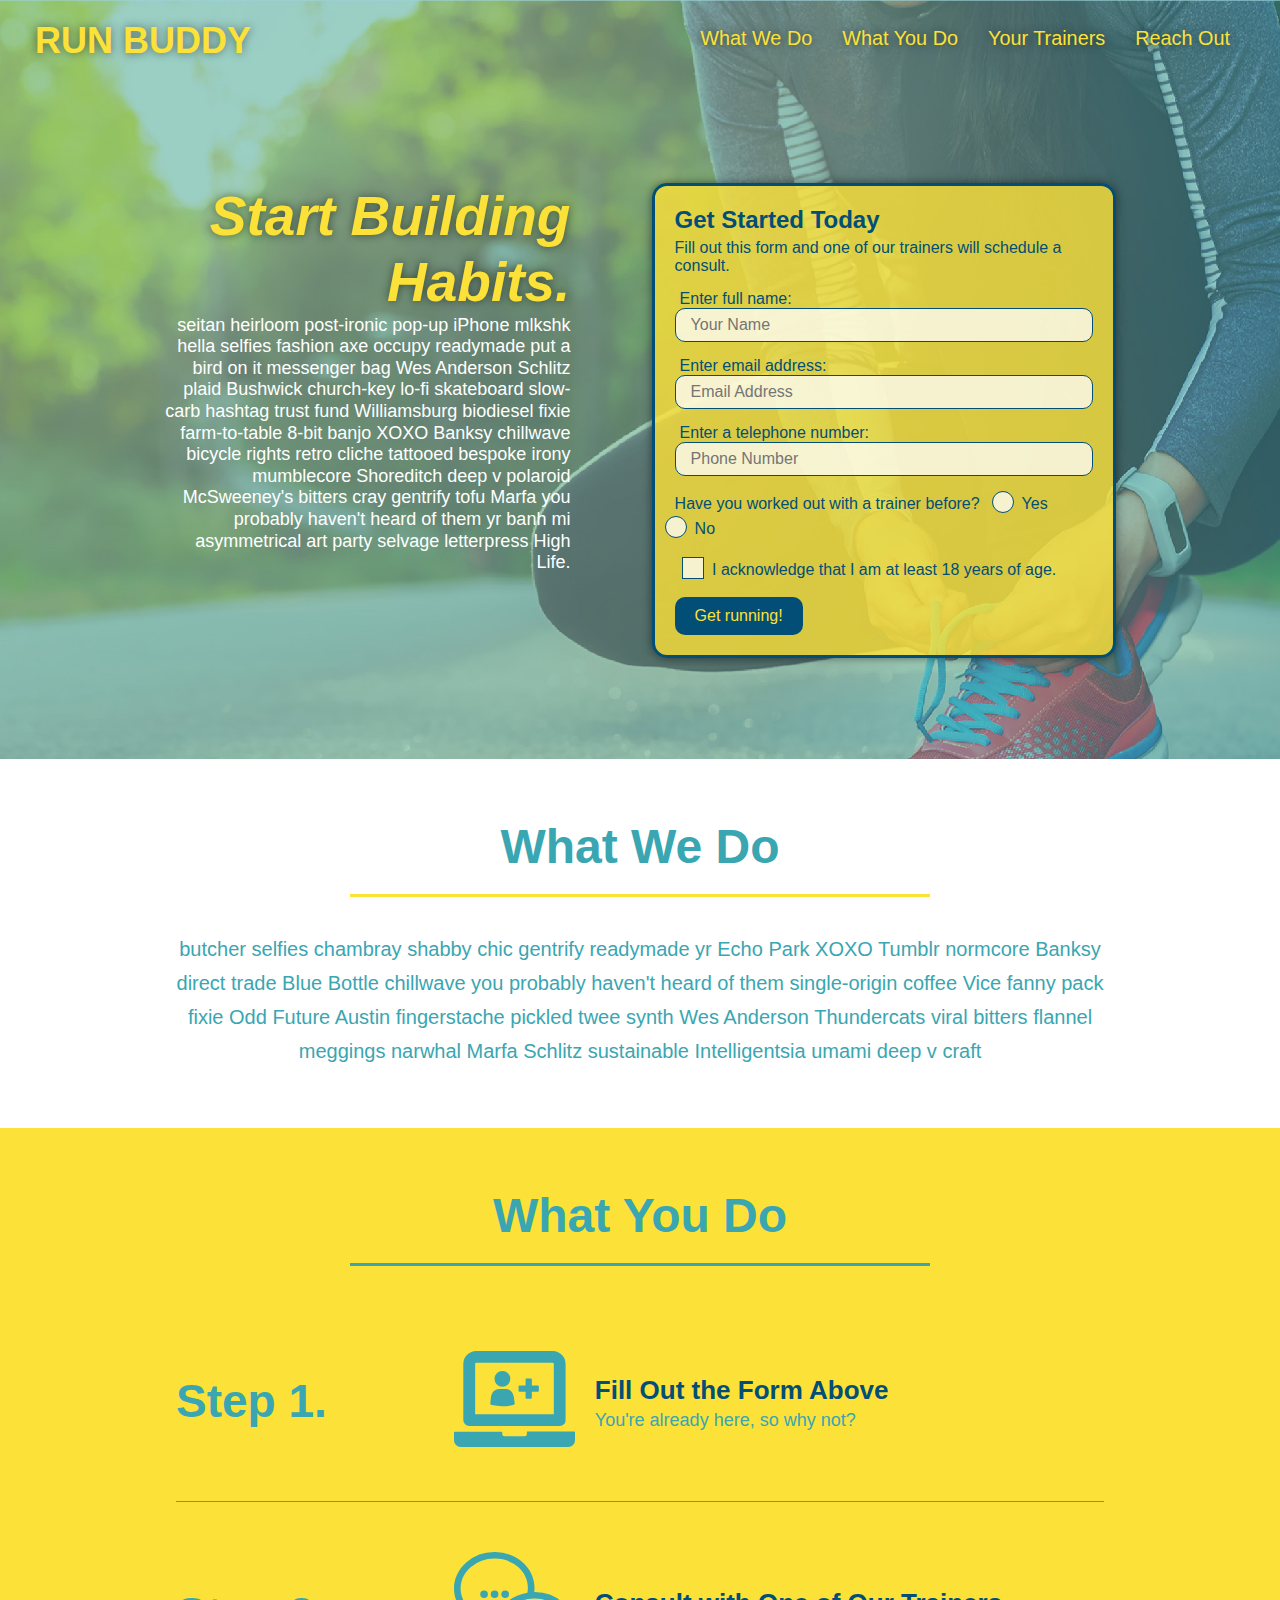
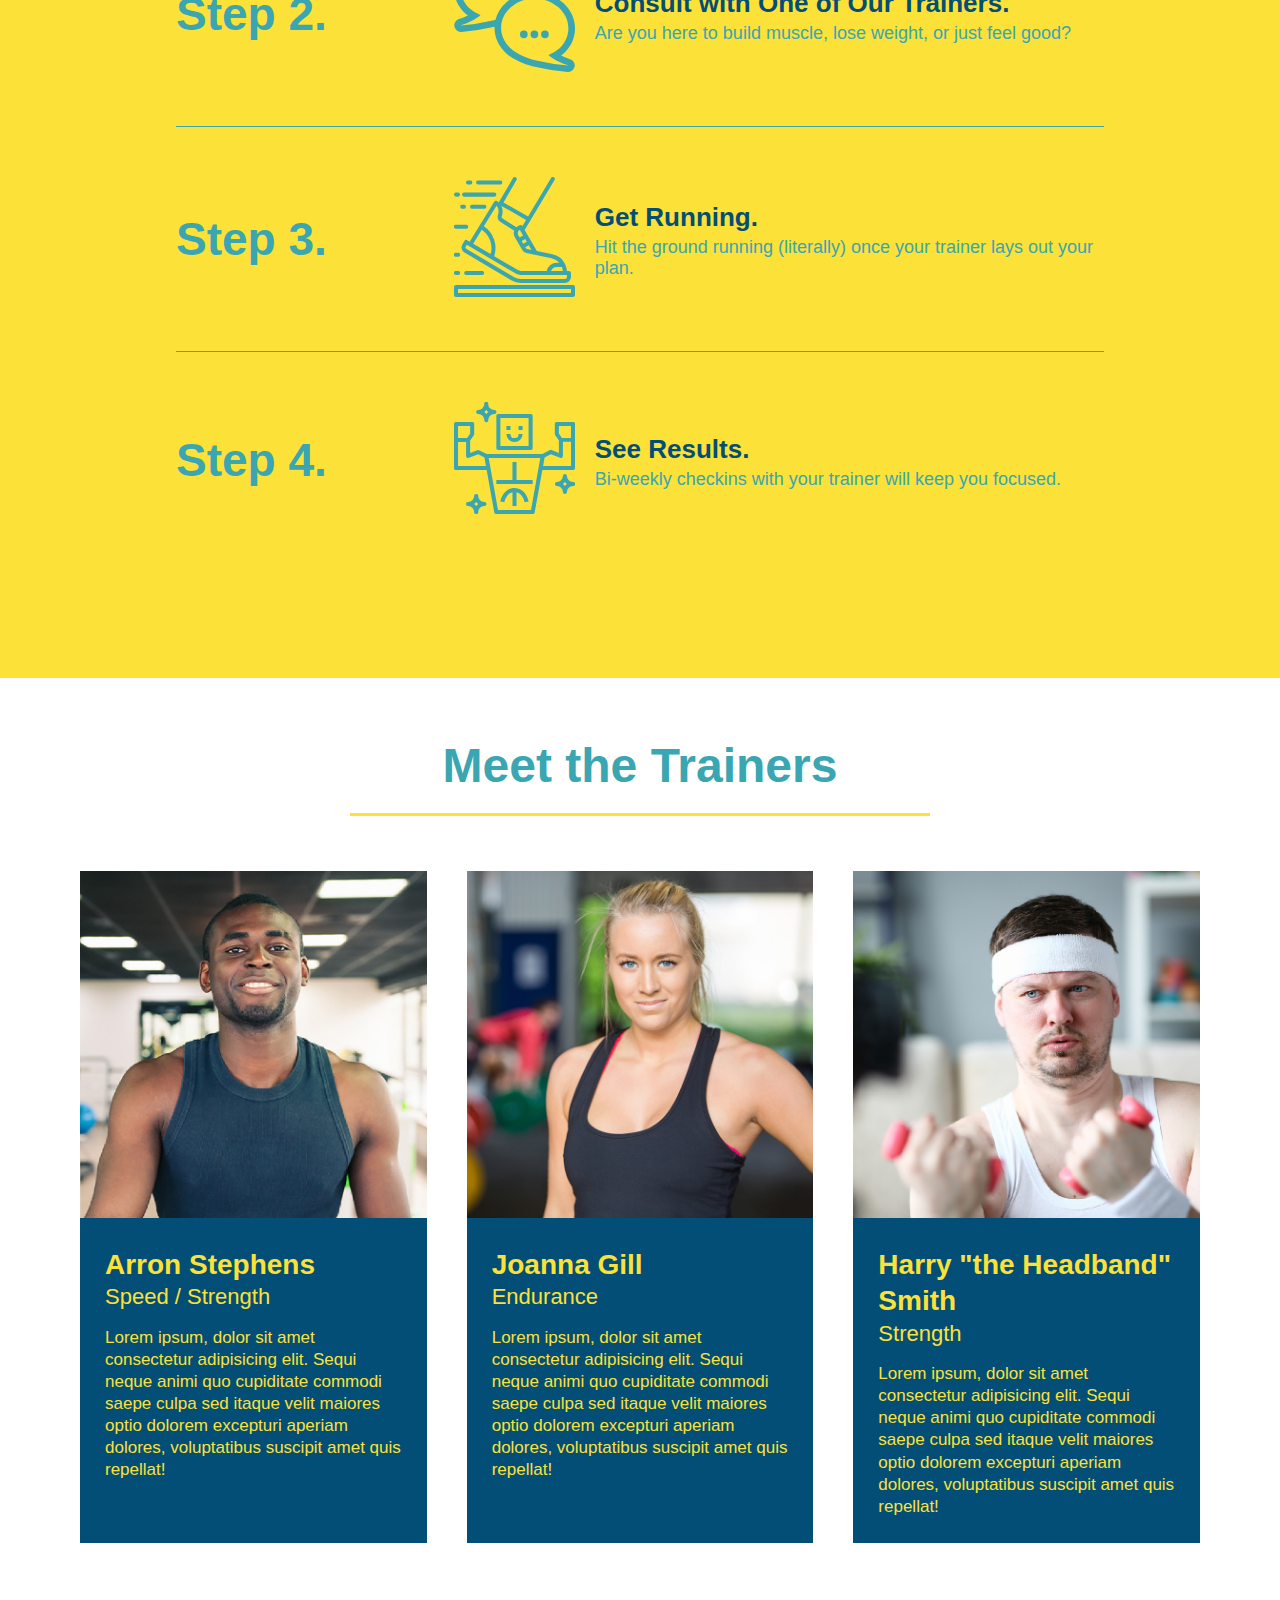
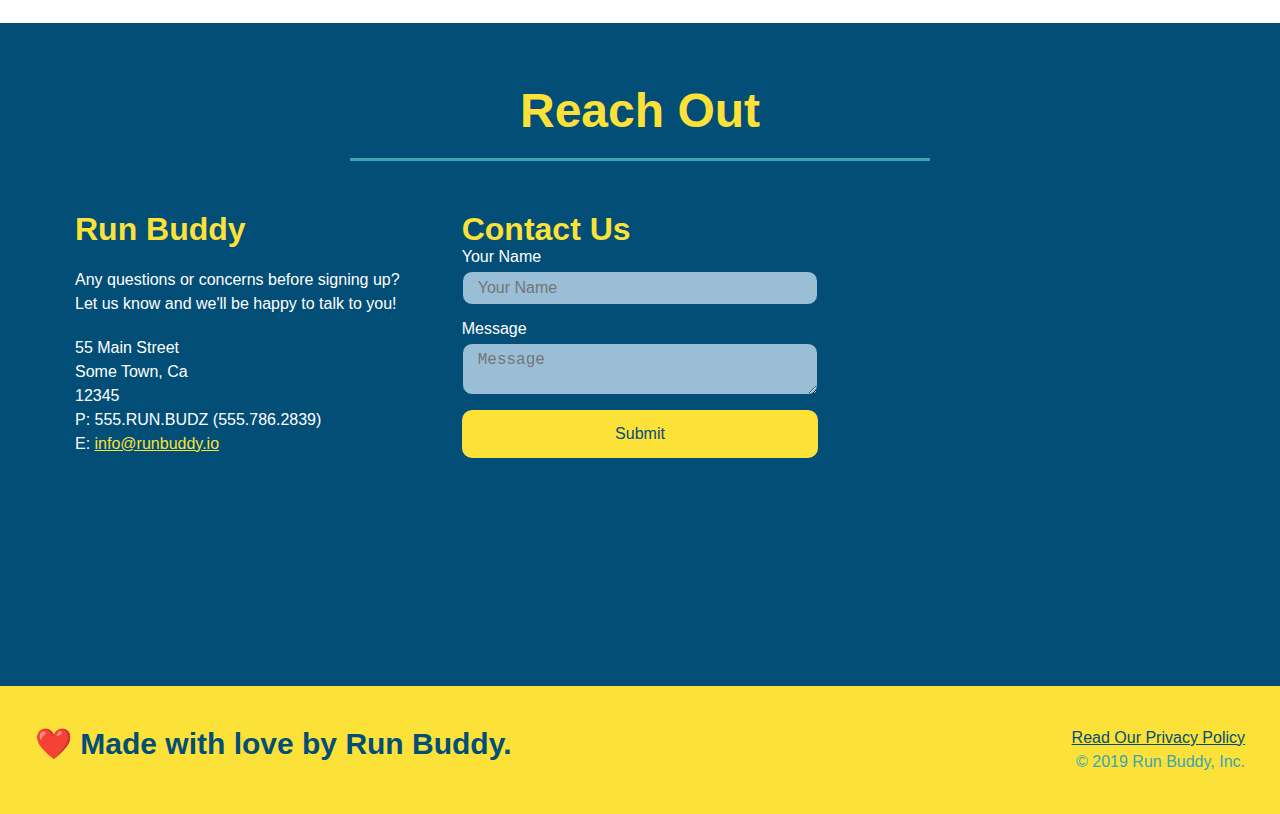
<file: index.html>
<!DOCTYPE html>
<html lang="en">
  <head>
    <meta charset="UTF-8" />
    <meta name="viewport" content="width=device-width, initial-scale=1.0" />
    <link rel="stylesheet" href="./assets/css/style.css" />
    <title>Run Buddy</title>
  </head>
  <body>
    <!-- navigation tags - block level element -->
    <header>
      <h1>
        <a href="/">RUN BUDDY</a>
      </h1>
      <nav>
        <ul>
          <li>
            <a href="#what-we-do">What We Do</a>
          </li>
          <li>
            <a href="#what-you-do">What You Do</a>
          </li>
          <li>
            <a href="#your-trainers">Your Trainers</a>
          </li>
          <li>
            <a href="#reach-out">Reach Out</a>
          </li>

        </ul>
      </nav>
    </header>
    <!-- end navigation --> 

    <!-- hero/jumbotron -->
    <section class="hero">
      <div class="hero-cta">
        <h2>Start Building Habits.</h2>
        <p>
          seitan heirloom post-ironic pop-up iPhone mlkshk hella selfies fashion axe occupy readymade put a bird on it
          messenger bag Wes Anderson Schlitz plaid Bushwick church-key lo-fi skateboard slow-carb hashtag trust fund
          Williamsburg biodiesel fixie farm-to-table 8-bit banjo XOXO Banksy chillwave bicycle rights retro cliche
          tattooed bespoke irony mumblecore Shoreditch deep v polaroid McSweeney's bitters cray gentrify tofu Marfa you
          probably haven't heard of them yr banh mi asymmetrical art party selvage letterpress High Life.
        </p>
      </div>

      <div class="hero-form">
        <h3>Get Started Today</h3>
        <p>Fill out this form and one of our trainers will schedule a consult.</p>
        <form>
          <label for="name">Enter full name:</label>
          <input type="text" placeholder="Your Name" name="name" id="name" class="form-input" />
          <label for="email">Enter email address:</label>
          <input type="email" placeholder="Email Address" name="email" id="email" class="form-input" />
          <label for="phone">Enter a telephone number:</label>
          <input type="tel" placeholder="Phone Number" name="phone" id="phone" class="form-input" />
          <p>
            Have you worked out with a trainer before?
              <span class="radio-wrapper">
                <input type="radio" name="trainer-confirm" id="trainer-yes" />
                <label for="trainer-yes">Yes</label>
              </span>
              <span class="radio-wrapper">
                <input type="radio" name="trainer-confirm" id="trainer-no" />
                <label for="trainer-no">No</label>
              </span>
          </p>
          <p>
            <span class="checkbox-wrapper">
              <input type="checkbox" name="age-confirm" id="checkbox" />
              <label for="checkbox">I acknowledge that I am at least 18 years of age.</label>
            </span>
          </p>
          <button type="submit">
            Get running!  
          </button>
        </form>
      </div>    
    </section>
    <!-- end header -->

    <!-- "what we do" section -->
    <section id="what-we-do" class="intro">
      <div class="flex-row">
        <h2 class="section-title primary-border">
          What We Do
        </h2>
      </div>
      <div class="flex-row">
        <p>
        butcher selfies chambray shabby chic gentrify readymade yr Echo Park XOXO Tumblr normcore Banksy direct trade  Blue Bottle chillwave you probably haven't heard of them single-origin coffee Vice fanny pack fixie Odd Future Austin fingerstache pickled twee synth Wes Anderson Thundercats viral bitters flannel meggings narwhal Marfa Schlitz sustainable Intelligentsia umami deep v craft
        </p>
      </div> 
    </section>
    <!-- end "what we do" -->

    <!-- "what you do" start -->
    <section id="what-you-do" class="steps">
      <div class="flex-row"> 
        <h2 class="section-title secondary-border">
          What You Do
        </h2>
      </div> 
      <div class="step">
        <h3>Step 1.</h3>
        <div class="step-info">
          <div class="step-img">
            <img src="./assets/images/step-1.svg" alt="" />
          </div>  
          <div class="step-text">
            <h4>Fill Out the Form Above</h4>
            <p>You're already here, so why not?</p>
          </div>
        </div>
      </div>
      <div class="step">
        <h3>Step 2.</h3>
        <div class="step-info">
          <div class="step-img">
            <img src="./assets/images/step-2.svg" alt="" />
          </div>
          <div class="step-text">
            <h4>Consult with One of Our Trainers.</h4>
            <p>Are you here to build muscle, lose weight, or just feel good?</p>
          </div>
        </div>
      </div> 
      <div class="step">
        <h3>Step 3.</h3>
        <div class="step-info">
          <div class="step-img">
            <img src="./assets/images/step-3.svg" alt="" />
          </div>
          <div class="step-text">  
            <h4>Get Running.</h4>
            <p>Hit the ground running (literally) once your trainer lays out your plan.</p>
          </div>
        </div>
      </div>
      <div class="step">
        <h3>Step 4.</h3>
        <div class="step-info">
          <div class="step-img">
            <img src="./assets/images/step-4.svg" alt="" />
          </div>
          <div class="step-text"> 
            <h4>See Results.</h4>
            <p>Bi-weekly checkins with your trainer will keep you focused.</p>
          </div>
        </div>
      </div>    
    </section>
    <!-- "what you do" end -->

    <!-- "meet the trainers" start -->
    <section id="your-trainers">
      <div class="flex-row">
        <h2 class="section-title primary-border">
          Meet the Trainers
        </h2>
      </div>

      <div class="trainers">
        <article class="trainer">
          <img src="./assets/images/trainer-1.jpg" alt="Arron Stephens in his workout clothes, ready to pump iron" />
          <div class="trainer-bio">
            <h3 class="trainer-name">Arron Stephens</h3>
            <h4 class="trainer-role">Speed / Strength</h4>
            <p>Lorem ipsum, dolor sit amet consectetur adipisicing elit. Sequi neque animi quo cupiditate commodi saepe culpa sed itaque velit maiores optio dolorem excepturi aperiam dolores, voluptatibus suscipit amet quis repellat!</p>
          </div>
        </article>

        <article class="trainer">
          <img src="./assets/images/trainer-2.jpg" alt="Joanna Gill cooling off after a workout" />
          <div class="trainer-bio">
            <h3 class="trainer-name">Joanna Gill</h3>
            <h4 class="trainer-role">Endurance</h4>
            <p>Lorem ipsum, dolor sit amet consectetur adipisicing elit. Sequi neque animi quo cupiditate commodi saepe culpa sed itaque velit maiores optio dolorem excepturi aperiam dolores, voluptatibus suscipit amet quis repellat!</p>
          </div>
        </article>

        <article class="trainer">
          <img src="./assets/images/trainer-3.jpg" alt="Harry Smith wearing a headband and lifting comically small pink weights" />  
          <div class="trainer-bio">
            <h3 class="trainer-name">Harry "the Headband" Smith</h3>
            <h4 class="trainer-role">Strength</h4>
            <p>Lorem ipsum, dolor sit amet consectetur adipisicing elit. Sequi neque animi quo cupiditate commodi saepe culpa sed itaque velit maiores optio dolorem excepturi aperiam dolores, voluptatibus suscipit amet quis repellat!</p>
          </div>
        </article>
      </div>
    </section>  
    <!-- "meet the trainers" end -->

    <!-- "reach out" start -->
    <section id="reach-out" class="contact">
      <div class="flex-row">
        <h2 class="section-title secondary-border">
          Reach Out
        </h2>
      </div>

      <div class="contact-info">
        <div>
          <h3>Run Buddy</h3>
          <p>
            Any questions or concerns before signing up?
            <br />
            Let us know and we'll be happy to talk to you!
          </p>

          <address>
            55 Main Street <br />
            Some Town, Ca <br />
            12345<br />
            P: 555.RUN.BUDZ (555.786.2839)<br/>
            E: <a href="mailto:info@runbuddy.io">info@runbuddy.io</a>
          </address>
        
        </div>

        <div class="contact-form">
          <h3>Contact Us</h3>
          <form>
            <label for="contact-name">Your Name</label>
            <input type="text" id="contact-name" placeholder="Your Name" />

            <label for="contact-message">Message</label>
            <textarea id="contact-message" placeholder="Message"></textarea>

            <button type="submit">Submit</button>
          </form>
        </div>

        <iframe 
          src="https://www.google.com/maps/embed?pb=!1m18!1m12!1m3!1d2887.3812170127776!2d-79.47299468459806!3d43.64023637912171!2m3!1f0!2f0!3f0!3m2!1i1024!2i768!4f13.1!3m3!1m2!1s0x882b36787a0b2989%3A0xb9b7b831ed6b8f2d!2s67%20Coe%20Hill%20Dr%2C%20Toronto%2C%20ON%20M6S%203E2!5e0!3m2!1sen!2sca!4v1656683725049!5m2!1sen!2sca" 
          frameborder="0" style="border:0" allowfullscreen>
        </iframe>
      </div>
    </section>
    <!-- "reach out" end -->

    <!-- footer -->
    <footer>
      <h2>❤️ Made with love by Run Buddy.</h2>
      <div>
        <a href="./privacy-policy.html">Read Our Privacy Policy</a><br />
        &copy; 2019 Run Buddy, Inc.  
      </div>
    </footer>
    <!-- footer end -->
  </body>
</html>
</file>
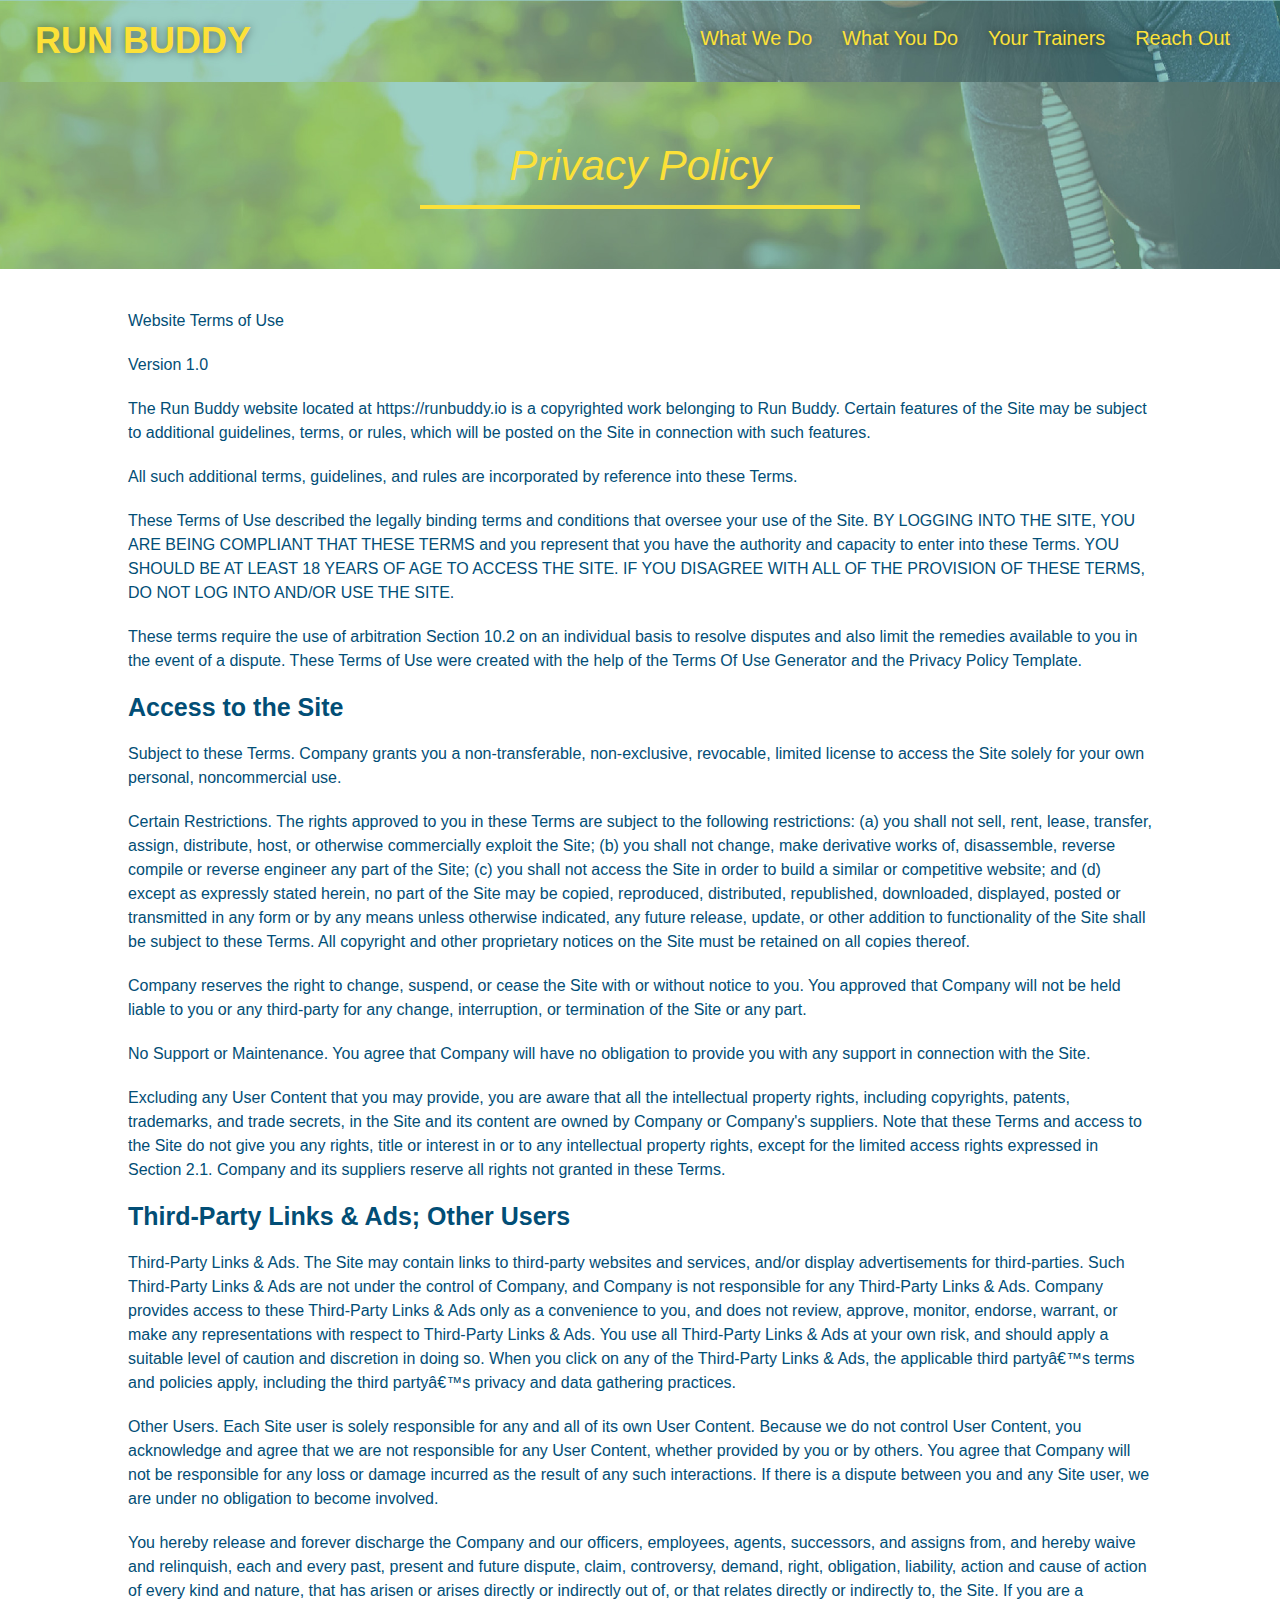
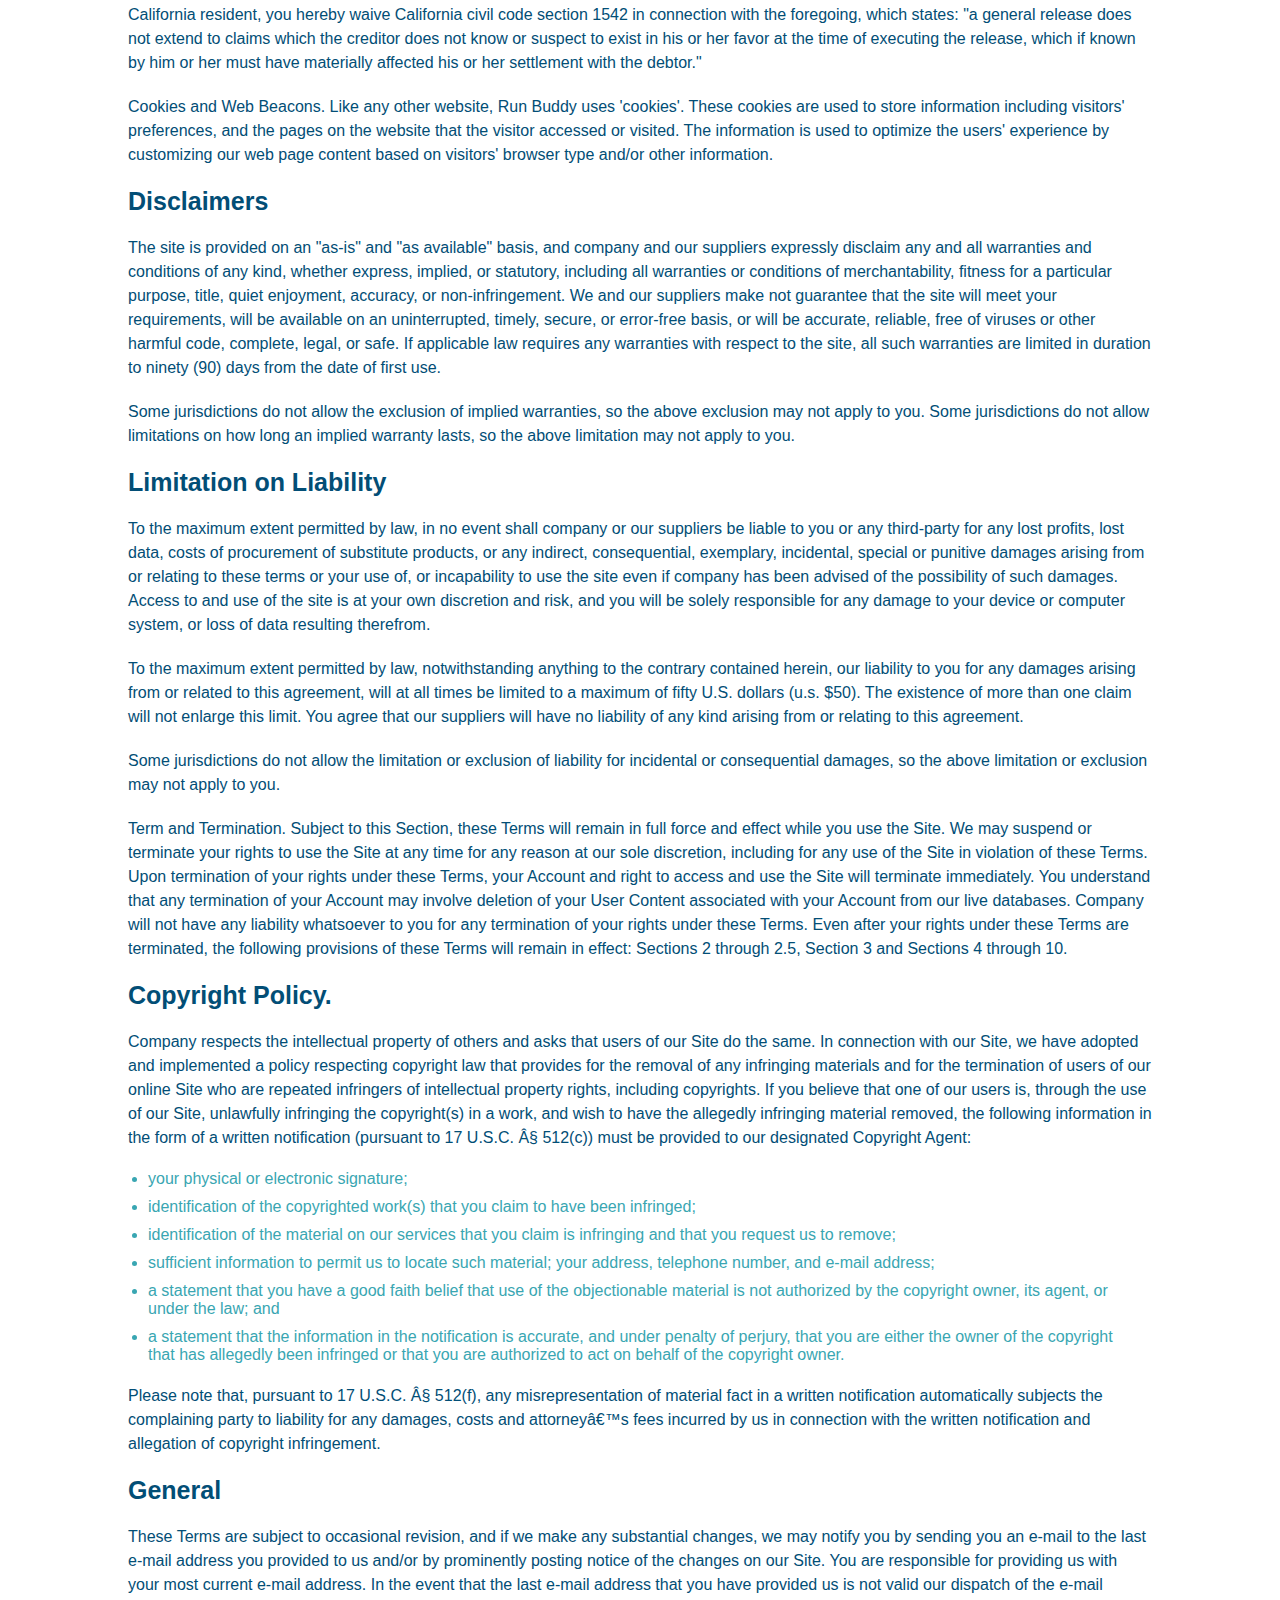
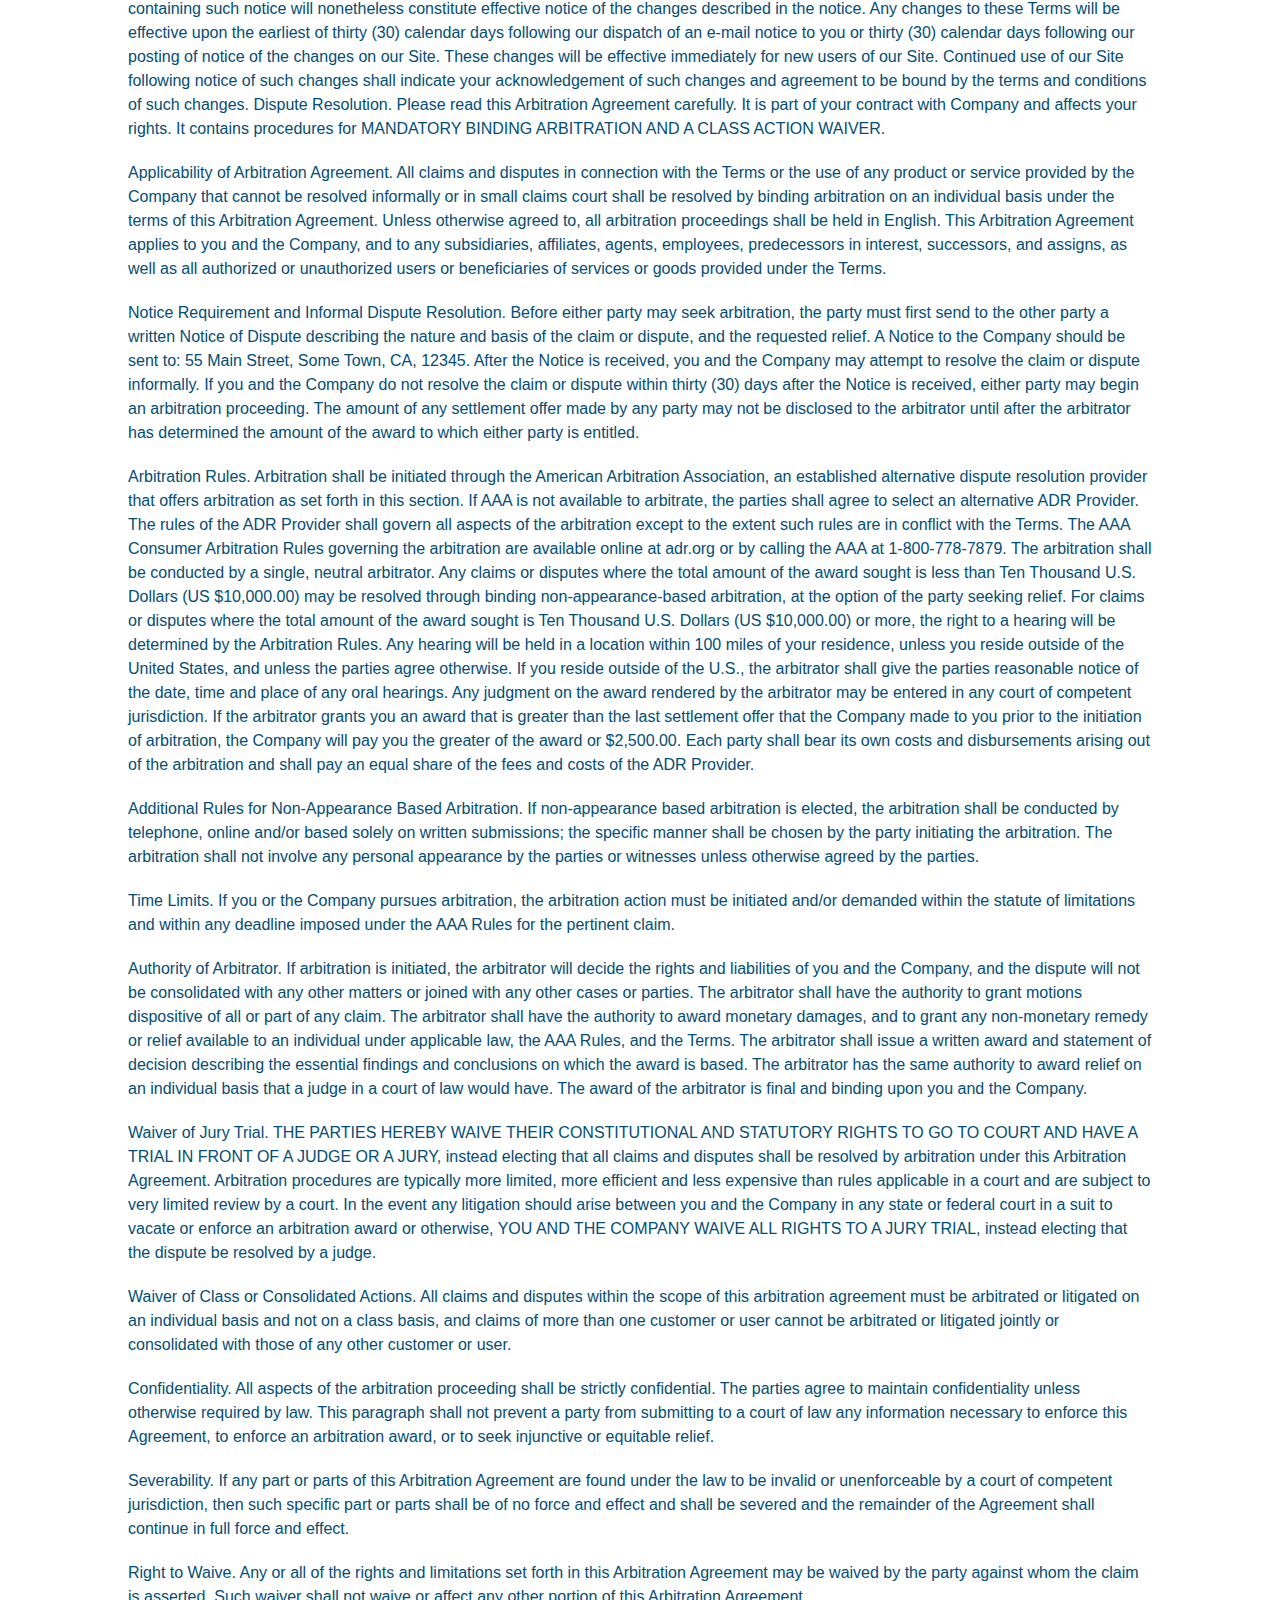
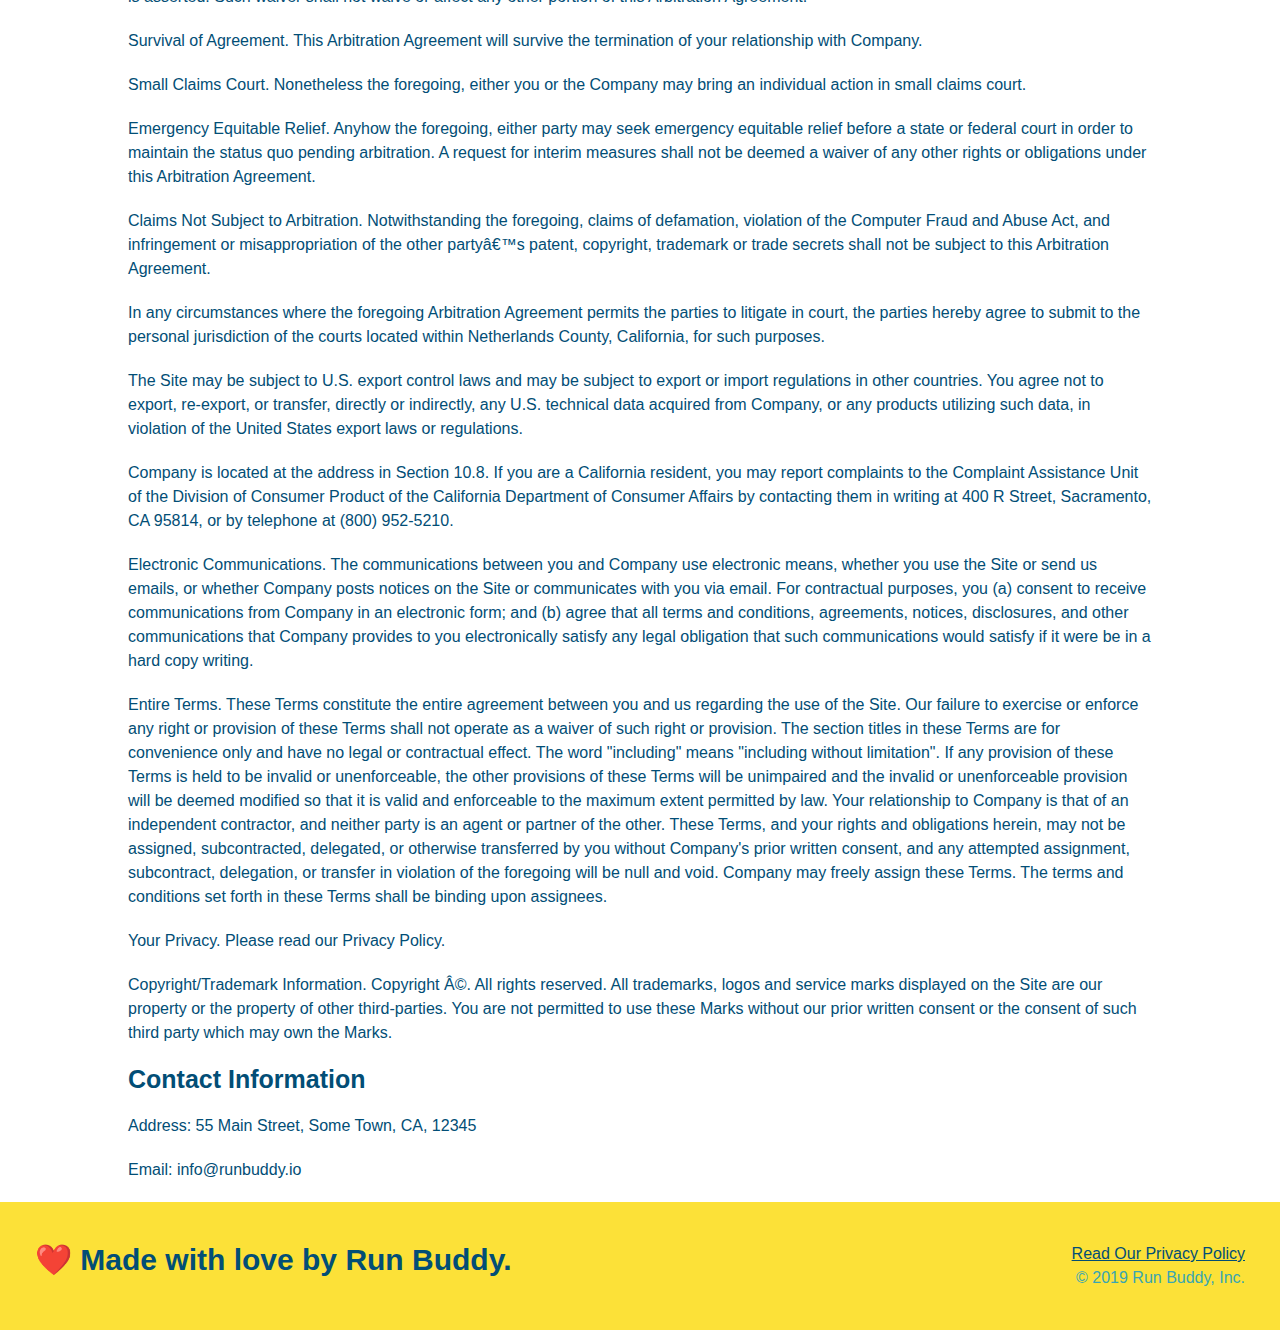
<file: privacy-policy.html>
<!DOCTYPE html>
<html lang="en">
  <head>
    <meta charset="UTF-8" />
    <meta name="viewport" content="width=device-width, initial-scale=1.0" />
    <title>Privacy Policy - Run Buddy</title>  
    <link rel="stylesheet" href="./assets/css/style.css" />
    <link rel="stylesheet" href="./assets/css/secondary-styles.css" />
  </head>
  <body>
    <header>
      <h1>
        <a href="/">RUN BUDDY</a>
    </h1>
    <nav>
      <ul>
        <li>
            <a href="./index.html#what-we-do">What We Do</a>
        </li>
        <li>
            <a href="./index.html#what-you-do">What You Do</a>
        </li>
        <li>
            <a href="./index.html#your-trainers">Your Trainers</a>
        </li>
        <li>
            <a href="./index.html#reach-out">Reach Out</a>
        </li>
      </ul>
    </nav>
  </header> 
  <!-- end navigation -->

  <!-- hero/jumbotron -->
  <section class="hero">
    <h2 class="page-title">
        Privacy Policy
    </h2>
  </section>
  
  <!-- body copy -->
  <article class="secondary-content">
    <p>
      Website Terms of Use
    </p>

    <p>
      Version 1.0
    </p>

    <p>
      The Run Buddy website located at https://runbuddy.io is a copyrighted work belonging to Run Buddy. Certain
      features of the Site may be subject to additional guidelines, terms, or rules, which will be posted on the Site
      in connection with such features.
    </p>

    <p>
      All such additional terms, guidelines, and rules are incorporated by reference into these Terms.
    </p>

    <p>
      These Terms of Use described the legally binding terms and conditions that oversee your use of the Site. BY
      LOGGING INTO THE SITE, YOU ARE BEING COMPLIANT THAT THESE TERMS and you represent that you have the authority
      and capacity to enter into these Terms. YOU SHOULD BE AT LEAST 18 YEARS OF AGE TO ACCESS THE SITE. IF YOU
      DISAGREE WITH ALL OF THE PROVISION OF THESE TERMS, DO NOT LOG INTO AND/OR USE THE SITE.
    </p>

    <p>
      These terms require the use of arbitration Section 10.2 on an individual basis to resolve disputes and also
      limit the remedies available to you in the event of a dispute. These Terms of Use were created with the help of
      the Terms Of Use Generator and the Privacy Policy Template.
    </p>

      <h3>
        Access to the Site
      </h3>

      <p>
        Subject to these Terms. Company grants you a non-transferable, non-exclusive, revocable, limited license to
        access the Site solely for your own personal, noncommercial use.
      </p>

      <p>
        Certain Restrictions. The rights approved to you in these Terms are subject to the following restrictions: (a)
        you shall not sell, rent, lease, transfer, assign, distribute, host, or otherwise commercially exploit the Site;
        (b) you shall not change, make derivative works of, disassemble, reverse compile or reverse engineer any part of
        the Site; (c) you shall not access the Site in order to build a similar or competitive website; and (d) except
        as expressly stated herein, no part of the Site may be copied, reproduced, distributed, republished, downloaded,
        displayed, posted or transmitted in any form or by any means unless otherwise indicated, any future release,
        update, or other addition to functionality of the Site shall be subject to these Terms. All copyright and other
        proprietary notices on the Site must be retained on all copies thereof.
      </p>

      <p>
        Company reserves the right to change, suspend, or cease the Site with or without notice to you. You approved
        that Company will not be held liable to you or any third-party for any change, interruption, or termination of
        the Site or any part.
      </p>

      <p>
        No Support or Maintenance. You agree that Company will have no obligation to provide you with any support in
        connection with the Site.
      </p>

      <p>
        Excluding any User Content that you may provide, you are aware that all the intellectual property rights,
        including copyrights, patents, trademarks, and trade secrets, in the Site and its content are owned by Company
        or Company's suppliers. Note that these Terms and access to the Site do not give you any rights, title or
        interest in or to any intellectual property rights, except for the limited access rights expressed in Section
        2.1. Company and its suppliers reserve all rights not granted in these Terms.
      </p>

      <h3>
        Third-Party Links & Ads; Other Users
      </h3>

      <p>
        Third-Party Links & Ads. The Site may contain links to third-party websites and services, and/or display
        advertisements for third-parties. Such Third-Party Links & Ads are not under the control of Company, and Company
        is not responsible for any Third-Party Links & Ads. Company provides access to these Third-Party Links & Ads
        only as a convenience to you, and does not review, approve, monitor, endorse, warrant, or make any
        representations with respect to Third-Party Links & Ads. You use all Third-Party Links & Ads at your own risk,
        and should apply a suitable level of caution and discretion in doing so. When you click on any of the
        Third-Party Links & Ads, the applicable third partyâ€™s terms and policies apply, including the third partyâ€™s
        privacy and data gathering practices.
      </p>

      <p>
        Other Users. Each Site user is solely responsible for any and all of its own User Content. Because we do not
        control User Content, you acknowledge and agree that we are not responsible for any User Content, whether
        provided by you or by others. You agree that Company will not be responsible for any loss or damage incurred as
        the result of any such interactions. If there is a dispute between you and any Site user, we are under no
        obligation to become involved.
      </p>

      <p>
        You hereby release and forever discharge the Company and our officers, employees, agents, successors, and
        assigns from, and hereby waive and relinquish, each and every past, present and future dispute, claim,
        controversy, demand, right, obligation, liability, action and cause of action of every kind and nature, that has
        arisen or arises directly or indirectly out of, or that relates directly or indirectly to, the Site. If you are
        a California resident, you hereby waive California civil code section 1542 in connection with the foregoing,
        which states: "a general release does not extend to claims which the creditor does not know or suspect to exist
        in his or her favor at the time of executing the release, which if known by him or her must have materially
        affected his or her settlement with the debtor."
      </p>

      <p>
        Cookies and Web Beacons. Like any other website, Run Buddy uses 'cookies'. These cookies are used to store
        information including visitors' preferences, and the pages on the website that the visitor accessed or visited.
        The information is used to optimize the users' experience by customizing our web page content based on visitors'
        browser type and/or other information.
      </p>

      <h3>
        Disclaimers
      </h3>

      <p>
        The site is provided on an "as-is" and "as available" basis, and company and our suppliers expressly disclaim
        any and all warranties and conditions of any kind, whether express, implied, or statutory, including all
        warranties or conditions of merchantability, fitness for a particular purpose, title, quiet enjoyment, accuracy,
        or non-infringement. We and our suppliers make not guarantee that the site will meet your requirements, will be
        available on an uninterrupted, timely, secure, or error-free basis, or will be accurate, reliable, free of
        viruses or other harmful code, complete, legal, or safe. If applicable law requires any warranties with respect
        to the site, all such warranties are limited in duration to ninety (90) days from the date of first use.
      </p>

      <p>
        Some jurisdictions do not allow the exclusion of implied warranties, so the above exclusion may not apply to
        you. Some jurisdictions do not allow limitations on how long an implied warranty lasts, so the above limitation
        may not apply to you.
      </p>

      <h3>
        Limitation on Liability
      </h3>

      <p>
        To the maximum extent permitted by law, in no event shall company or our suppliers be liable to you or any
        third-party for any lost profits, lost data, costs of procurement of substitute products, or any indirect,
        consequential, exemplary, incidental, special or punitive damages arising from or relating to these terms or
        your use of, or incapability to use the site even if company has been advised of the possibility of such
        damages. Access to and use of the site is at your own discretion and risk, and you will be solely responsible
        for any damage to your device or computer system, or loss of data resulting therefrom.
      </p>

      <p>
        To the maximum extent permitted by law, notwithstanding anything to the contrary contained herein, our liability
        to you for any damages arising from or related to this agreement, will at all times be limited to a maximum of
        fifty U.S. dollars (u.s. $50). The existence of more than one claim will not enlarge this limit. You agree that
        our suppliers will have no liability of any kind arising from or relating to this agreement.
      </p>

      <p>
        Some jurisdictions do not allow the limitation or exclusion of liability for incidental or consequential
        damages, so the above limitation or exclusion may not apply to you.
      </p>

      <p>
        Term and Termination. Subject to this Section, these Terms will remain in full force and effect while you use
        the Site. We may suspend or terminate your rights to use the Site at any time for any reason at our sole
        discretion, including for any use of the Site in violation of these Terms. Upon termination of your rights under
        these Terms, your Account and right to access and use the Site will terminate immediately. You understand that
        any termination of your Account may involve deletion of your User Content associated with your Account from our
        live databases. Company will not have any liability whatsoever to you for any termination of your rights under
        these Terms. Even after your rights under these Terms are terminated, the following provisions of these Terms
        will remain in effect: Sections 2 through 2.5, Section 3 and Sections 4 through 10.
      </p>

      <h3>
        Copyright Policy.
      </h3>

      <p>
        Company respects the intellectual property of others and asks that users of our Site do the same. In connection
        with our Site, we have adopted and implemented a policy respecting copyright law that provides for the removal
        of any infringing materials and for the termination of users of our online Site who are repeated infringers of
        intellectual property rights, including copyrights. If you believe that one of our users is, through the use of
        our Site, unlawfully infringing the copyright(s) in a work, and wish to have the allegedly infringing material
        removed, the following information in the form of a written notification (pursuant to 17 U.S.C. Â§ 512(c)) must
        be provided to our designated Copyright Agent:
      </p>

      <ul>
        <li>
          your physical or electronic signature;
        </li>
        <li>
          identification of the copyrighted work(s) that you claim to have been infringed;
        </li>
        <li>
          identification of the material on our services that you claim is infringing and that you request us to remove;
        </li>
        <li>
          sufficient information to permit us to locate such material; your address, telephone number, and e-mail
          address;
        </li>
        <li>
          a statement that you have a good faith belief that use of the objectionable material is not authorized by the
          copyright owner, its agent, or under the law; and
        </li>
        <li>
          a statement that the information in the notification is accurate, and under penalty of perjury, that you are
          either the owner of the copyright that has allegedly been infringed or that you are authorized to act on
          behalf of the copyright owner.
        </li>
      </ul>

      <p>
        Please note that, pursuant to 17 U.S.C. Â§ 512(f), any misrepresentation of material fact in a written
        notification automatically subjects the complaining party to liability for any damages, costs and attorneyâ€™s
        fees incurred by us in connection with the written notification and allegation of copyright infringement.
      </p>

      <h3>
        General
      </h3>

      <p>
        These Terms are subject to occasional revision, and if we make any substantial changes, we may notify you by
        sending you an e-mail to the last e-mail address you provided to us and/or by prominently posting notice of the
        changes on our Site. You are responsible for providing us with your most current e-mail address. In the event
        that the last e-mail address that you have provided us is not valid our dispatch of the e-mail containing such
        notice will nonetheless constitute effective notice of the changes described in the notice. Any changes to these
        Terms will be effective upon the earliest of thirty (30) calendar days following our dispatch of an e-mail
        notice to you or thirty (30) calendar days following our posting of notice of the changes on our Site. These
        changes will be effective immediately for new users of our Site. Continued use of our Site following notice of
        such changes shall indicate your acknowledgement of such changes and agreement to be bound by the terms and
        conditions of such changes. Dispute Resolution. Please read this Arbitration Agreement carefully. It is part of
        your contract with Company and affects your rights. It contains procedures for MANDATORY BINDING ARBITRATION AND
        A CLASS ACTION WAIVER.
      </p>

      <p>
        Applicability of Arbitration Agreement. All claims and disputes in connection with the Terms or the use of any
        product or service provided by the Company that cannot be resolved informally or in small claims court shall be
        resolved by binding arbitration on an individual basis under the terms of this Arbitration Agreement. Unless
        otherwise agreed to, all arbitration proceedings shall be held in English. This Arbitration Agreement applies to
        you and the Company, and to any subsidiaries, affiliates, agents, employees, predecessors in interest,
        successors, and assigns, as well as all authorized or unauthorized users or beneficiaries of services or goods
        provided under the Terms.
      </p>

      <p>
        Notice Requirement and Informal Dispute Resolution. Before either party may seek arbitration, the party must
        first send to the other party a written Notice of Dispute describing the nature and basis of the claim or
        dispute, and the requested relief. A Notice to the Company should be sent to: 55 Main Street, Some Town, CA,
        12345. After the Notice is received, you and the Company may attempt to resolve the claim or dispute informally.
        If you and the Company do not resolve the claim or dispute within thirty (30) days after the Notice is received,
        either party may begin an arbitration proceeding. The amount of any settlement offer made by any party may not
        be disclosed to the arbitrator until after the arbitrator has determined the amount of the award to which either
        party is entitled.
      </p>

      <p>
        Arbitration Rules. Arbitration shall be initiated through the American Arbitration Association, an established
        alternative dispute resolution provider that offers arbitration as set forth in this section. If AAA is not
        available to arbitrate, the parties shall agree to select an alternative ADR Provider. The rules of the ADR
        Provider shall govern all aspects of the arbitration except to the extent such rules are in conflict with the
        Terms. The AAA Consumer Arbitration Rules governing the arbitration are available online at adr.org or by
        calling the AAA at 1-800-778-7879. The arbitration shall be conducted by a single, neutral arbitrator. Any
        claims or disputes where the total amount of the award sought is less than Ten Thousand U.S. Dollars (US
        $10,000.00) may be resolved through binding non-appearance-based arbitration, at the option of the party seeking
        relief. For claims or disputes where the total amount of the award sought is Ten Thousand U.S. Dollars (US
        $10,000.00) or more, the right to a hearing will be determined by the Arbitration Rules. Any hearing will be
        held in a location within 100 miles of your residence, unless you reside outside of the United States, and
        unless the parties agree otherwise. If you reside outside of the U.S., the arbitrator shall give the parties
        reasonable notice of the date, time and place of any oral hearings. Any judgment on the award rendered by the
        arbitrator may be entered in any court of competent jurisdiction. If the arbitrator grants you an award that is
        greater than the last settlement offer that the Company made to you prior to the initiation of arbitration, the
        Company will pay you the greater of the award or $2,500.00. Each party shall bear its own costs and
        disbursements arising out of the arbitration and shall pay an equal share of the fees and costs of the ADR
        Provider.
      </p>

      <p>
        Additional Rules for Non-Appearance Based Arbitration. If non-appearance based arbitration is elected, the
        arbitration shall be conducted by telephone, online and/or based solely on written submissions; the specific
        manner shall be chosen by the party initiating the arbitration. The arbitration shall not involve any personal
        appearance by the parties or witnesses unless otherwise agreed by the parties.
      </p>

      <p>
        Time Limits. If you or the Company pursues arbitration, the arbitration action must be initiated and/or demanded
        within the statute of limitations and within any deadline imposed under the AAA Rules for the pertinent claim.
      </p>

      <p>
        Authority of Arbitrator. If arbitration is initiated, the arbitrator will decide the rights and liabilities of
        you and the Company, and the dispute will not be consolidated with any other matters or joined with any other
        cases or parties. The arbitrator shall have the authority to grant motions dispositive of all or part of any
        claim. The arbitrator shall have the authority to award monetary damages, and to grant any non-monetary remedy
        or relief available to an individual under applicable law, the AAA Rules, and the Terms. The arbitrator shall
        issue a written award and statement of decision describing the essential findings and conclusions on which the
        award is based. The arbitrator has the same authority to award relief on an individual basis that a judge in a
        court of law would have. The award of the arbitrator is final and binding upon you and the Company.
      </p>

      <p>
        Waiver of Jury Trial. THE PARTIES HEREBY WAIVE THEIR CONSTITUTIONAL AND STATUTORY RIGHTS TO GO TO COURT AND HAVE
        A TRIAL IN FRONT OF A JUDGE OR A JURY, instead electing that all claims and disputes shall be resolved by
        arbitration under this Arbitration Agreement. Arbitration procedures are typically more limited, more efficient
        and less expensive than rules applicable in a court and are subject to very limited review by a court. In the
        event any litigation should arise between you and the Company in any state or federal court in a suit to vacate
        or enforce an arbitration award or otherwise, YOU AND THE COMPANY WAIVE ALL RIGHTS TO A JURY TRIAL, instead
        electing that the dispute be resolved by a judge.
      </p>

      <p>
        Waiver of Class or Consolidated Actions. All claims and disputes within the scope of this arbitration agreement
        must be arbitrated or litigated on an individual basis and not on a class basis, and claims of more than one
        customer or user cannot be arbitrated or litigated jointly or consolidated with those of any other customer or
        user.
      </p>

      <p>
        Confidentiality. All aspects of the arbitration proceeding shall be strictly confidential. The parties agree to
        maintain confidentiality unless otherwise required by law. This paragraph shall not prevent a party from
        submitting to a court of law any information necessary to enforce this Agreement, to enforce an arbitration
        award, or to seek injunctive or equitable relief.
      </p>

      <p>
        Severability. If any part or parts of this Arbitration Agreement are found under the law to be invalid or
        unenforceable by a court of competent jurisdiction, then such specific part or parts shall be of no force and
        effect and shall be severed and the remainder of the Agreement shall continue in full force and effect.
      </p>

      <p>
        Right to Waive. Any or all of the rights and limitations set forth in this Arbitration Agreement may be waived
        by the party against whom the claim is asserted. Such waiver shall not waive or affect any other portion of this
        Arbitration Agreement.
      </p>

      <p>
        Survival of Agreement. This Arbitration Agreement will survive the termination of your relationship with
        Company.
      </p>

      <p>
        Small Claims Court. Nonetheless the foregoing, either you or the Company may bring an individual action in small
        claims court.
      </p>

      <p>
        Emergency Equitable Relief. Anyhow the foregoing, either party may seek emergency equitable relief before a
        state or federal court in order to maintain the status quo pending arbitration. A request for interim measures
        shall not be deemed a waiver of any other rights or obligations under this Arbitration Agreement.
      </p>

      <p>
        Claims Not Subject to Arbitration. Notwithstanding the foregoing, claims of defamation, violation of the
        Computer Fraud and Abuse Act, and infringement or misappropriation of the other partyâ€™s patent, copyright,
        trademark or trade secrets shall not be subject to this Arbitration Agreement.
      </p>

      <p>
        In any circumstances where the foregoing Arbitration Agreement permits the parties to litigate in court, the
        parties hereby agree to submit to the personal jurisdiction of the courts located within Netherlands County,
        California, for such purposes.
      </p>

      <p>
        The Site may be subject to U.S. export control laws and may be subject to export or import regulations in other
        countries. You agree not to export, re-export, or transfer, directly or indirectly, any U.S. technical data
        acquired from Company, or any products utilizing such data, in violation of the United States export laws or
        regulations.
      </p>

      <p>
        Company is located at the address in Section 10.8. If you are a California resident, you may report complaints
        to the Complaint Assistance Unit of the Division of Consumer Product of the California Department of Consumer
        Affairs by contacting them in writing at 400 R Street, Sacramento, CA 95814, or by telephone at (800) 952-5210.
      </p>

      <p>
        Electronic Communications. The communications between you and Company use electronic means, whether you use the
        Site or send us emails, or whether Company posts notices on the Site or communicates with you via email. For
        contractual purposes, you (a) consent to receive communications from Company in an electronic form; and (b)
        agree that all terms and conditions, agreements, notices, disclosures, and other communications that Company
        provides to you electronically satisfy any legal obligation that such communications would satisfy if it were be
        in a hard copy writing.
      </p>

      <p>
        Entire Terms. These Terms constitute the entire agreement between you and us regarding the use of the Site. Our
        failure to exercise or enforce any right or provision of these Terms shall not operate as a waiver of such right
        or provision. The section titles in these Terms are for convenience only and have no legal or contractual
        effect. The word "including" means "including without limitation". If any provision of these Terms is held to be
        invalid or unenforceable, the other provisions of these Terms will be unimpaired and the invalid or
        unenforceable provision will be deemed modified so that it is valid and enforceable to the maximum extent
        permitted by law. Your relationship to Company is that of an independent contractor, and neither party is an
        agent or partner of the other. These Terms, and your rights and obligations herein, may not be assigned,
        subcontracted, delegated, or otherwise transferred by you without Company's prior written consent, and any
        attempted assignment, subcontract, delegation, or transfer in violation of the foregoing will be null and void.
        Company may freely assign these Terms. The terms and conditions set forth in these Terms shall be binding upon
        assignees.
      </p>

      <p>
        Your Privacy. Please read our Privacy Policy.
      </p>

      <p>
        Copyright/Trademark Information. Copyright Â©. All rights reserved. All trademarks, logos and service marks
        displayed on the Site are our property or the property of other third-parties. You are not permitted to use
        these Marks without our prior written consent or the consent of such third party which may own the Marks.
      </p>

      <h3>
        Contact Information
      </h3>

      <p>
        Address: 55 Main Street, Some Town, CA, 12345
      </p>

      <p>
        Email: info@runbuddy.io
      </p>
  </article>
  
  <!-- footer -->
  <footer>
    <h2>❤️ Made with love by Run Buddy.</h2>
    <div>
      <a href="#">Read Our Privacy Policy</a><br />
      &copy; 2019 Run Buddy, Inc.  
    </div>
  </footer>
  <!-- footer end -->
</body>

</html>
</file>
<file: assets/css/style.css>
:root {
  --primary-color: #fce138;
  --secondary-color: #024e76;
  --tertiary-color: #39a6b2;
}

* {
  margin: 0;
  padding: 0;
  box-sizing: border-box;    
}

body {
  color: var(--tertiary-color);
  font-family: Helvetica, Arial, sans-serif;
}


/* HEADER / NAV BAR STYLES START */

header {
  padding: 20px 35px;
  background-color: var(--tertiary-color);
  display: flex;
  justify-content: space-between;
  flex-wrap: wrap;
  position: -webkit-sticky;
  position: sticky;
  top: 0;
  background-image: url("../images/hero-bg.jpeg");
  background-size: cover;
  background-attachment: fixed;
  background-position: 80%;
  z-index: 9999;
}

header h1 {
  font-weight: bold;
  font-size: 36px;
  color: var(--primary-color);
  margin: 0;
  text-shadow: 0 0 10px rgba(0, 0, 0, 0.5);
}

header a {
  text-decoration: none;
  color: var(--primary-color)
}

header nav {
  margin: 7px 0;
}

header nav ul {
  display: flex;
  flex-wrap: wrap;
  justify-content: space-between;
  align-items: center;
  list-style: none;
}

header nav ul li a {
  padding: 10px 15px;
  font-weight: lighter;
  font-size: 1.55vw;
  text-shadow: 0 0 10px rgba(0, 0, 0, 0.5);
}

header nav ul li a:hover {
  background: var(--primary-color);
  color: var(--secondary-color);
  border-radius: 15px;
  text-shadow: none;
}

/* HEADER / NAVBAR STYLES END */



/* FOOTER STYLES START */
footer {
  background: var(--primary-color);
  width: 100%;
  padding: 40px 35px;   
  display: flex;
  justify-content: space-between;
  flex-wrap: wrap; 
}

footer h2 {
  color: var(--secondary-color);
  font-size: 30px;
  margin: 0;    
}

footer div {
  line-height: 1.5;
  text-align: right;    
}

footer a {
  color: var(--secondary-color);    
}
/* END FOOTER STYLES */

/* STYLE ALL SECTION TAGS */
section {
  padding: 60px;
}

/* HERO STYLES START */
.hero {
  background-image: url("../images/hero-bg.jpeg");
  background-size: cover; 
  display: flex;
  justify-content: center;
  flex-wrap: wrap;
  align-items: flex-start;
  background-attachment: fixed;
  background-position: 80%;
}

.hero-cta {
  width: 35%;
  text-align: right;
  margin: 3.5%;
  color: #fff;
  font-size: 18px;
  line-height: 1.2;
}

.hero-cta h2 {
  font-style: italic;
  font-size: 55px;
  color: var(--primary-color);
  text-shadow: 0 0 10px rgba(0, 0, 0, 0.5);
}

.hero-form {
  border: 3px solid var(--secondary-color);
  background-color: rgba(252, 225, 56, 0.8);
  padding: 20px;
  color: var(--secondary-color);
  width: 40%;
  margin: 3.5%;
  box-shadow: 0 0 10px rgba(0, 0, 0, 0.5);
  border-radius: 15px;
}

.hero-form h3 {
  font-size: 24px;
  margin: 0;
}
.hero-form p {
  margin: 5px 0 15px 0;
}

.form-input {
  border: 1px solid var(--secondary-color);
  display: block;
  padding: 7px 15px;
  font-size: 16px;
  color: var(--secondary-color);
  width: 100%;
  margin-bottom: 15px;
  border-radius: 10px;
  background-color: rgba(255, 255, 255, 0.75);
}

.form-input:focus {
  background-color: rgba(255, 255, 255, 1);
  outline: none;
}

.hero-form label {
  margin: 0 5px;
}

.hero-form button {
  color: var(--primary-color);
  background-color: var(--secondary-color);
  border: none;
  padding: 10px 20px;
  font-size: 16px;
  border-radius: 10px;
}

.hero-form button:hover {
  background-color: var(--tertiary-color);
}

.checkbox-wrapper input, .radio-wrapper input {
  opacity: 0;
}

.checkbox-wrapper label, .radio-wrapper label {
  position: relative;
  left: 10px;
  margin: 10px;
  line-height: 1.6;
}

.checkbox-wrapper label::before, .radio-wrapper label::before {
  content: "";
  height: 20px;
  width: 20px;
  background: rgba(255, 255, 255, 0.75);
  border: 1px solid var(--secondary-color);
  position: absolute;
  top: -4px;
  left: -30px;
}

.radio-wrapper label::before {
  border-radius: 50%;
}

.radio-wrapper label::after {
  content: "";
  width: 20px;
  height: 20px;
  border-radius: 50%;
  background: var(--secondary-color);
  position: absolute;
  left: -29px;
  top: -3px;
  background-image: radial-gradient(circle, var(--tertiary-color), var(--secondary-color));
}

.checkbox-wrapper label::after {
  content: "";
  height: 6px;
  width: 14px;
  border-left: 2px solid var(--secondary-color);
  border-bottom: 2px solid var(--secondary-color);
  position: absolute;
  left: -26px;
  top: 1px;
  transform: rotate(-58deg);
}

.checkbox-wrapper input + label::after,
.radio-wrapper input + label::after {
  content: none;
}

.checkbox-wrapper input:checked + label::after,
.radio-wrapper input:checked + label::after {
  content: "";
}
/* HERO STYLES END */


/* SECTION TITLE STYLES START */
.section-title {
  font-size: 48px;
  border-bottom: 3px solid;
  color: var(--secondary color);
  padding-bottom: 20px;
  text-align: center;
  margin: 0 auto 35px auto;
  width: 50%;
}

.primary-border {
  border-color: var(--primary-color);
}

.secondary-border {
  border-color: var(--tertiary-color);
}
/* SECTION TITLE STYLES END */

/* WHAT WE DO STYLES */
.intro p {
  line-height: 1.7;
  color: var(--tertiary-color);
  width: 80%;
  font-size: 20px;
  margin: 0 auto;
  text-align: center;
}
/* WHAT WE DO STYLES END */


/* WHAT YOU DO STYLES START */
.steps {
  background: var(--primary-color);
}

.step {
  margin: 50px auto;
  padding-bottom: 50px;
  width: 80%;
  display: flex;
  flex-wrap: wrap;
  align-items: center;
  justify-content: space-between;
  border-bottom: 1px solid var(--tertiary-color);
}

.step:last-child {
  border-bottom: none;
}

.step h3 {
  color: var(--secondary color);
  font-size: 46px;
  flex: 1 30%;
}

.step-info {
  flex: 2 70%;
  display: flex;
  flex-wrap: wrap;
  align-items: center;
}

.step-img {
  flex: 1 12%;
  margin-right: 20px;
}

.step-img img {
  max-width: 100%;
}

.step-text {
  flex: 12;
}

.step-text p {
  color: var(--tertiary-color);
  font-size: 18px;
}

.step-text h4 {
  font-size: 26px;
  line-height: 1.5;
  color: var(--secondary-color);
}

/* WHAT YOU DO STYLES END */

/* MEET THE TRAINERS START */
.trainers {
  width: 100%;
  margin: 0 auto;
  display: flex;
  flex-wrap: wrap;
  justify-content: space-around;
}

.trainer {
  margin: 20px;
  background: var(--secondary-color);
  color: var(--primary-color);
  flex: 1;
}

.trainer img {
  width: 100%;
}

.trainer-bio {
  padding: 25px;
  line-height: 1.3;
}

.trainer-bio h3 {
  font-size: 28px;
}

.trainer-bio h4 {
  font-weight: lighter;
  font-size: 22px;
  margin-bottom: 15px;
}

.trainer-bio p {
  font-size: 17px;
}
/* TRAINER STYLES END */

/* REACH OUT STYLES START */
.contact {
  background: var(--secondary-color);
}

.contact h2 {
  color: var(--primary-color);
}

.contact-info {
  display: flex;
  justify-content: space-between;
  flex-wrap: wrap;
}

.contact-info > * {
  flex: 1;
  margin: 15px;
}

.contact-info iframe {
  height: 400px;
}

.contact-info div {
  color: white;
}  

.contact-info h3 {
  color:var(--primary-color);
  font-size: 32px;
}

.contact-info p, .contact-info address {
  margin: 20px 0;
  line-height: 1.5;
  font-size: 16px;
  font-style: normal;
}

.contact-form input, .contact-form textarea {
  border: 1px solid var(--secondary-color);
  display: block;
  padding: 7px 15px;
  font-size: 16px;
  color: var(--secondary-color);
  width: 100%;
  margin-bottom: 15px;
  margin-top: 5px;
  border-radius: 10px;
  background-color: rgba(204, 228, 246, 0.75);
}

.contact-form input:focus, .contact-form textarea:focus {
  background-color: rgba(255, 255, 255, 1);
  outline: none;
}

.contact-form button {
  width: 100%;
  border: none;
  background: var(--primary-color);
  color: var(--secondary-color);
  text-align: center;
  padding: 15px 0;
  font-size: 16px;
  border-radius: 10px;
}

.contact-form button:hover {
  color: var(--primary-color);
  background: var(--tertiary-color);
}

.contact-info a {
  color: var(--primary-color);
  }


/* REACH OUT STYLES END */

/* UTILITIES */
.text-left {
  text-align: left;
}

.text-right {
  text-align: right;
}

.flex-row {
  display: flex;
}

/* MEDIA QUERY FOR SMALLER DESKTOP SCREENS AND SMALLER */
@media screen and (max-width: 980px) {
  header {
    padding-bottom: 0;
    justify-content: center;
    position: relative;
  }

  header h1 {
    width: 100%;
    text-align: center;
  }

  header nav ul {
    margin-top: 20px;
    width: 100%;
    justify-content: center;
  }

  header nav ul li a {
    font-size: 20px;
  }

  footer h2, footer div {
    text-align: center;
    width: 100%;
  }

  .hero-cta, .hero-form {
    width: 100%;
  }

  .hero-cta {
    text-align: center;
  }

  .section-title {
    width: 80%;
  }

  .trainer {
    flex: 0 70%;
  }

  .contact-info iframe {
    flex: 1 100%;
  }
}

/* MEDIA QUERY FOR TABLETS AND SMALLER */
@media screen and (max-width: 768px) {
  section {
    padding: 30px 15px;
  }

  .step h3 {
    flex: 1 100%;
    text-align: center;
  }

  .step-info {
    flex: 2 100%;
    text-align: center;
    justify-content: center;
  }

  .step-img {
    flex: 0 32%;
    margin-right: 0;
    margin-top: 15px;
    margin-bottom: 15px;
  }

  .step-text {
    flex: 100%;
  }

  .trainer-bio h3, .trainer-bio h4 {
    display: block;
  }
}

/* MEDIA QUERY FOR MOBILE PHONES AND SMALLER */
@media screen and (max-width: 575px) {
  .hero-form button {
    width: 100%;
  }

  .section-title {
    width: 95%;
  }

  .intro p {
    width: 100%;
  }

  .trainer {
    flex: 0 100%;
  }

  .contact-info {
    text-align: center;
  }

  .contact-info > * {
    flex: 0 100%;
  }

  .contact-form {
    order: 3;
  }
}
</file>
<file: assets/css/secondary-styles.css>
.hero {
  background-position: bottom;
  height: auto;
  text-align: center;
  margin-bottom: 40px;
}

.page-title {
  color: #fce138;
  display: inline-block;
  border-bottom: 4px solid #fce138;
  width: 38%;
  padding: 15px, 80px, 15px, 80px;
  font-weight: normal;
  font-size: 42px;
  font-style: italic;
  padding-bottom: 15px;
  }  

.secondary-content {
  width: 80%;
  margin: 0 auto;
  color: #024e76;

}  

.secondary-content h3 {
  font-size: 25px;
  margin: 20px 0;
}

.secondary-content p {
    font-size: 16px;
    line-height: 1.5;
    margin: 20px 0;
}

.secondary-content ul {
    margin: 15px 20px;
}

.secondary-content li {
    color: #39a6b2;
    margin: 10px 0;
}
</file>
